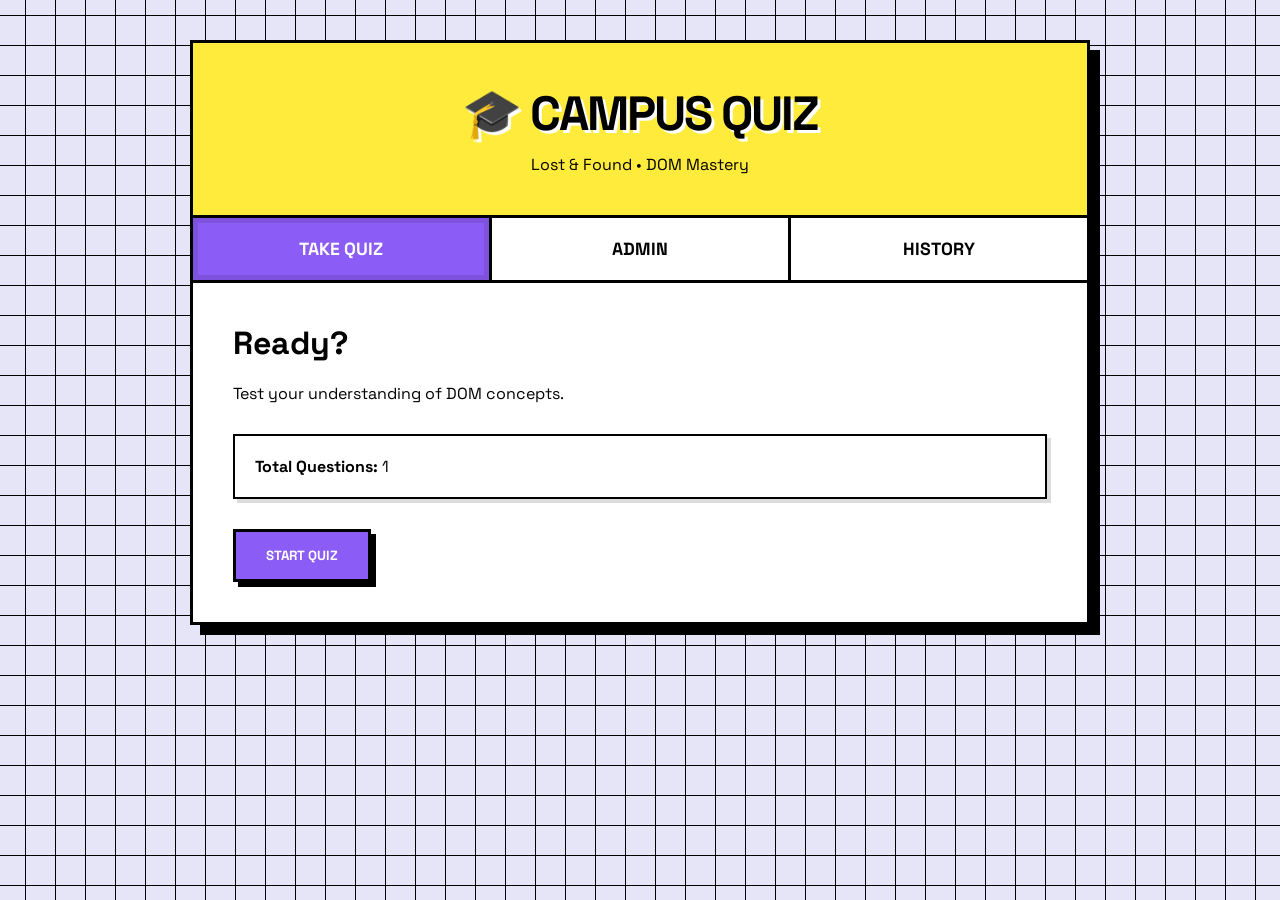
<file: index.html>
<!DOCTYPE html>
<html lang="en">
<head>
    <meta charset="UTF-8">
    <meta name="viewport" content="width=device-width, initial-scale=1.0">
    <title>Campus Lost & Found Quiz Portal</title>
    <link href="https://fonts.googleapis.com/css2?family=Space+Grotesk:wght@400;700&display=swap" rel="stylesheet">
    <link rel="stylesheet" href="styles.css">
</head>
<body>
    <div class="container">
        <div class="header">
            <h1>🎓 Campus Quiz</h1>
            <p>Lost & Found • DOM Mastery</p>
        </div>

        <div class="nav-tabs">
            <button class="nav-tab active" onclick="switchView('quiz')">Take Quiz</button>
            <button class="nav-tab" onclick="switchView('admin')">Admin</button>
            <button class="nav-tab" onclick="switchView('history')">History</button>
        </div>

        <div class="content">
            <div id="quiz-view" class="view active">
                <div id="quiz-start">
                    <h2 style="margin-bottom: 20px; font-weight: 900; font-size: 2rem;">Ready?</h2>
                    <p style="margin-bottom: 30px;">Test your understanding of DOM concepts.</p>
                    <div style="background: #fff; border: 2px solid #000; padding: 20px; margin-bottom: 30px; box-shadow: 4px 4px 0px #ddd;">
                        <p><strong>Total Questions:</strong> <span id="total-questions">0</span></p>
                    </div>
                    <button class="btn btn-primary" onclick="startQuiz()">Start Quiz</button>
                </div>
                <div id="quiz-active" style="display: none;">
                    <div id="quiz-results"></div>
                    <div id="questions-container"></div>
                    <button id="submit-btn" class="btn btn-success" onclick="submitQuiz()" style="display: none; width: 100%; margin-top: 20px;">Submit Answers</button>
                </div>
            </div>

            <div id="admin-view" class="view">
                <h2 style="margin-bottom: 20px;">Admin Panel</h2>
                <div id="admin-alert"></div>
                <div style="background: #fff; border: 3px solid #000; padding: 25px; margin-bottom: 40px; box-shadow: 8px 8px 0px #eee;">
                    <h3 style="margin-bottom: 20px; text-decoration: underline; text-decoration-thickness: 3px;">+ Add Question</h3>
                    <form id="add-form" onsubmit="addQuestion(event)">
                        <div class="form-group">
                            <label>Category</label>
                            <input type="text" id="category" placeholder="e.g. HTML" required>
                        </div>
                        <div class="form-group">
                            <label>Question</label>
                            <textarea id="question" rows="2" placeholder="What is..." required></textarea>
                        </div>
                        <div style="display: grid; grid-template-columns: 1fr 1fr; gap: 15px;">
                            <div class="form-group">
                                <label>Option A</label>
                                <input type="text" id="opt0" required>
                            </div>
                            <div class="form-group">
                                <label>Option B</label>
                                <input type="text" id="opt1" required>
                            </div>
                            <div class="form-group">
                                <label>Option C</label>
                                <input type="text" id="opt2" required>
                            </div>
                            <div class="form-group">
                                <label>Option D</label>
                                <input type="text" id="opt3" required>
                            </div>
                        </div>
                        <div class="form-group">
                            <label>Correct Answer</label>
                            <select id="correct" required>
                                <option value="">Select Correct Option...</option>
                                <option value="0">Option A</option>
                                <option value="1">Option B</option>
                                <option value="2">Option C</option>
                                <option value="3">Option D</option>
                            </select>
                        </div>
                        <div class="form-group">
                            <label>Explanation</label>
                            <textarea id="explanation" rows="2" required></textarea>
                        </div>
                        <button type="submit" class="btn btn-primary" style="width: 100%;">Add Question</button>
                    </form>
                </div>
                <h3>Question Bank (<span id="q-count">0</span>)</h3>
                <div id="admin-list" style="margin-top: 20px;"></div>
            </div>

            <div id="history-view" class="view">
                <h2 style="margin-bottom: 20px;">Your Stats</h2>
                <div id="history-container"></div>
            </div>
        </div>
    </div>

    <script src="script.js"></script>
</body>
</html>
</file>
<file: styles.css>
:root {
    --bg-color: #f0f0f0;
    --card-bg: #ffffff;
    --primary: #8b5cf6; /* Electric Purple */
    --accent: #ffeb3b;  /* Cyber Yellow */
    --danger: #ff4757;  /* Hot Red */
    --success: #2ed573; /* Neon Green */
    --border: 3px solid #000000;
    --shadow: 5px 5px 0px #000000;
    --shadow-hover: 2px 2px 0px #000000;
}

* { 
    margin: 0; 
    padding: 0; 
    box-sizing: border-box; 
}

body {
    font-family: 'Space Grotesk', sans-serif;
    background-color: #e5e5f7;
    /* Crazy CSS Grid Pattern Background */
    background-image: linear-gradient(#000000 1.2px, transparent 1.2px), 
                      linear-gradient(90deg, #000000 1.2px, transparent 1.2px);
    background-size: 30px 30px;
    background-position: center center;
    min-height: 100vh;
    padding: 40px 20px;
    color: #000;
}

.container {
    max-width: 900px;
    margin: 0 auto;
    background: var(--card-bg);
    border: var(--border);
    box-shadow: 10px 10px 0px #000;
    position: relative;
}

/* --- Header Section --- */
.header {
    background: var(--accent);
    padding: 40px;
    text-align: center;
    border-bottom: var(--border);
}

.header h1 {
    font-size: 3rem;
    text-transform: uppercase;
    font-weight: 900;
    letter-spacing: -2px;
    text-shadow: 3px 3px 0px #fff;
    margin-bottom: 10px;
}

/* --- Navigation Tabs --- */
.nav-tabs {
    display: flex;
    background: #000;
    padding: 0;
    gap: 0;
}

.nav-tab {
    flex: 1;
    padding: 20px;
    cursor: pointer;
    font-family: 'Space Grotesk', sans-serif;
    font-weight: 700;
    font-size: 1.1rem;
    text-transform: uppercase;
    border: none;
    background: #fff;
    color: #000;
    border-right: var(--border);
    border-bottom: var(--border);
    transition: all 0.2s;
}

.nav-tab:last-child { 
    border-right: none; 
}

.nav-tab:hover {
    background: #f0f0f0;
}

.nav-tab.active {
    background: var(--primary);
    color: #fff;
    box-shadow: inset 0 0 0 5px rgba(0,0,0,0.1);
}

/* --- Content Layout --- */
.content { 
    padding: 40px; 
}

.view { 
    display: none; 
    animation: fadeIn 0.3s ease; 
}

.view.active { 
    display: block; 
}

@keyframes fadeIn {
    from { 
        opacity: 0; 
        transform: translateY(10px); 
    }
    to { 
        opacity: 1; 
        transform: translateY(0); 
    }
}

/* --- Forms & Inputs --- */
.form-group { 
    margin-bottom: 20px; 
}

.form-group label {
    display: block;
    font-weight: 700;
    margin-bottom: 8px;
    background: #000;
    color: #fff;
    display: inline-block;
    padding: 2px 8px;
    transform: rotate(-1deg);
}

.form-group input, 
.form-group select, 
.form-group textarea {
    width: 100%;
    padding: 15px;
    border: var(--border);
    border-radius: 0;
    background: #fff;
    font-family: inherit;
    font-size: 1rem;
    transition: 0.2s;
}

.form-group input:focus, 
.form-group textarea:focus {
    outline: none;
    background: #fffbf0;
    box-shadow: 4px 4px 0px var(--primary);
}

/* --- Buttons --- */
.btn {
    padding: 15px 30px;
    border: var(--border);
    border-radius: 0;
    font-weight: 700;
    text-transform: uppercase;
    cursor: pointer;
    box-shadow: var(--shadow);
    transition: all 0.1s;
    font-family: inherit;
}

.btn:active {
    transform: translate(2px, 2px);
    box-shadow: var(--shadow-hover);
}

.btn-primary { 
    background: var(--primary); 
    color: white; 
}

.btn-danger { 
    background: var(--danger); 
    color: white; 
}

.btn-success { 
    background: var(--success); 
    color: black; 
}

.btn-small { 
    padding: 8px 16px; 
    font-size: 0.9rem; 
    box-shadow: 3px 3px 0px #000; 
}

/* --- Quiz Cards --- */
.question-card {
    background: #fff;
    border: var(--border);
    padding: 30px;
    margin-bottom: 30px;
    box-shadow: var(--shadow);
    position: relative;
}

.question-header {
    display: flex;
    justify-content: space-between;
    align-items: center;
    margin-bottom: 20px;
    border-bottom: 2px dashed #000;
    padding-bottom: 15px;
}

.category-badge {
    background: #000;
    color: #fff;
    padding: 5px 15px;
    font-weight: 700;
    text-transform: uppercase;
    font-size: 0.8rem;
    transform: rotate(2deg);
}

.question-text {
    font-size: 1.4rem;
    font-weight: 700;
    margin-bottom: 25px;
    line-height: 1.4;
}

/* --- Options --- */
.options { 
    gap: 15px; 
}

.option {
    background: #fff;
    border: 2px solid #000;
    padding: 15px;
    cursor: pointer;
    display: flex;
    align-items: center;
    transition: 0.2s;
}

.option:hover {
    background: #f0f0f0;
    transform: translateX(5px);
    box-shadow: 3px 3px 0px #000;
}

.option.selected {
    background: var(--accent);
    box-shadow: 5px 5px 0px #000;
    transform: translateX(-5px);
    font-weight: bold;
}

.option.correct {
    background: var(--success);
    border-color: #000;
}

.option.incorrect {
    background: var(--danger);
    color: #fff;
    border-color: #000;
}

.option-label {
    width: 35px;
    height: 35px;
    background: #000;
    color: #fff;
    display: flex;
    align-items: center;
    justify-content: center;
    font-weight: bold;
    margin-right: 15px;
    border: 2px solid #000;
}

.option.selected .option-label { 
    background: #fff; 
    color: #000; 
}

/* --- Admin & History Styles --- */
.admin-item {
    background: #fff;
    border: var(--border);
    padding: 20px;
    margin-bottom: 15px;
    box-shadow: 4px 4px 0px #ccc;
}

.history-table { 
    width: 100%; 
    border-collapse: separate; 
    border-spacing: 0; 
    border: var(--border); 
}

.history-table th { 
    background: #000; 
    color: #fff; 
    padding: 15px; 
    text-align: left; 
    text-transform: uppercase; 
}

.history-table td { 
    padding: 15px; 
    border-bottom: 1px solid #000; 
    font-weight: 600; 
}

.history-table tr:last-child td { 
    border-bottom: none; 
}

.score-badge {
    padding: 5px 10px;
    border: 2px solid #000;
    font-weight: 700;
}

.score-excellent { 
    background: var(--success); 
}

.score-good { 
    background: var(--accent); 
}

.score-fair { 
    background: #ffa502; 
}

.score-poor { 
    background: var(--danger); 
    color: #fff; 
}

/* --- Alerts & States --- */
.alert {
    padding: 15px;
    border: var(--border);
    margin-bottom: 20px;
    background: var(--success);
    font-weight: bold;
    box-shadow: var(--shadow);
    animation: slideIn 0.3s;
}

.results-card {
    background: #000;
    color: var(--success);
    border: 4px solid var(--success);
    padding: 40px;
    text-align: center;
    margin-bottom: 30px;
    box-shadow: 8px 8px 0px var(--success);
}

.results-card h2 { 
    color: #fff; 
    margin-bottom: 15px; 
}

.empty-state {
    text-align: center;
    padding: 60px;
    border: 2px dashed #000;
    background: #f9f9f9;
    color: #777;
    font-weight: 600;
}

@media (max-width: 768px) {
    .header h1 { 
        font-size: 2rem; 
    }
    .content { 
        padding: 20px; 
    }
    .btn { 
        width: 100%; 
        margin-bottom: 10px; 
    }
}
</file>
